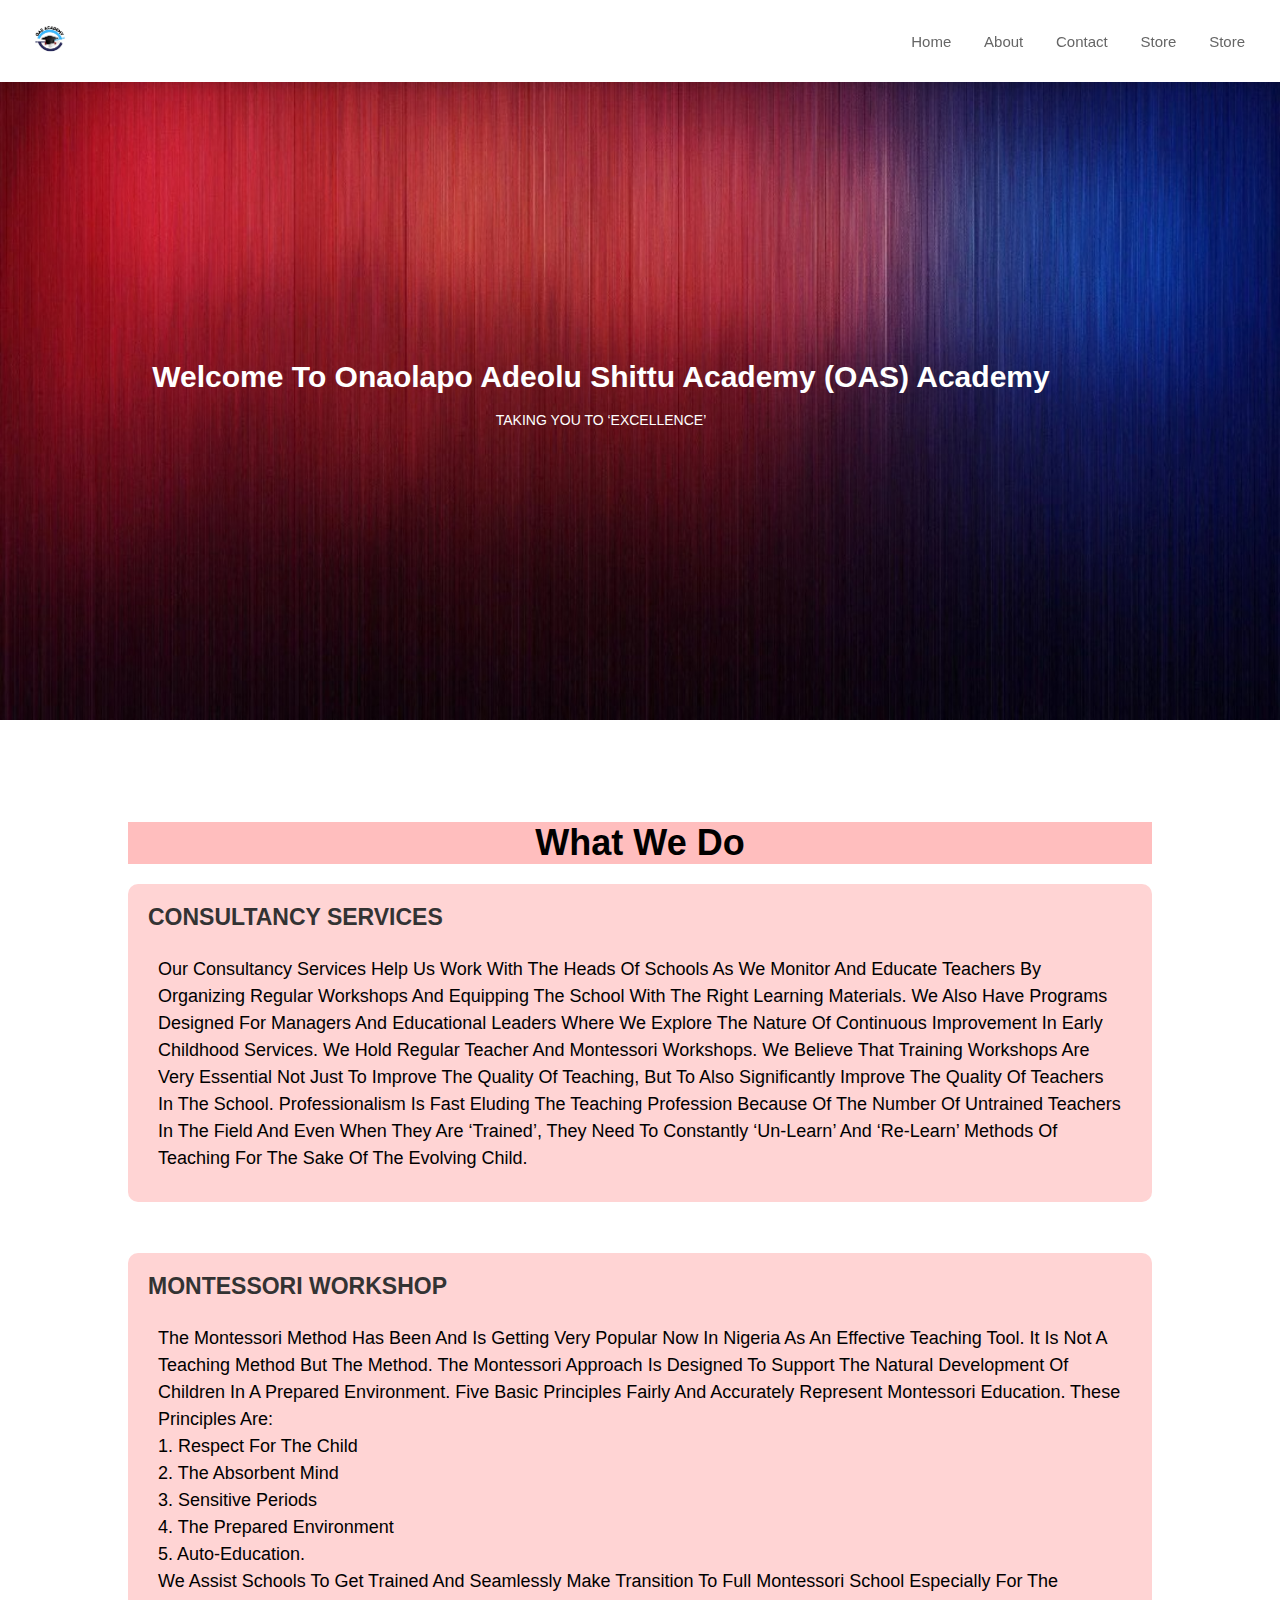
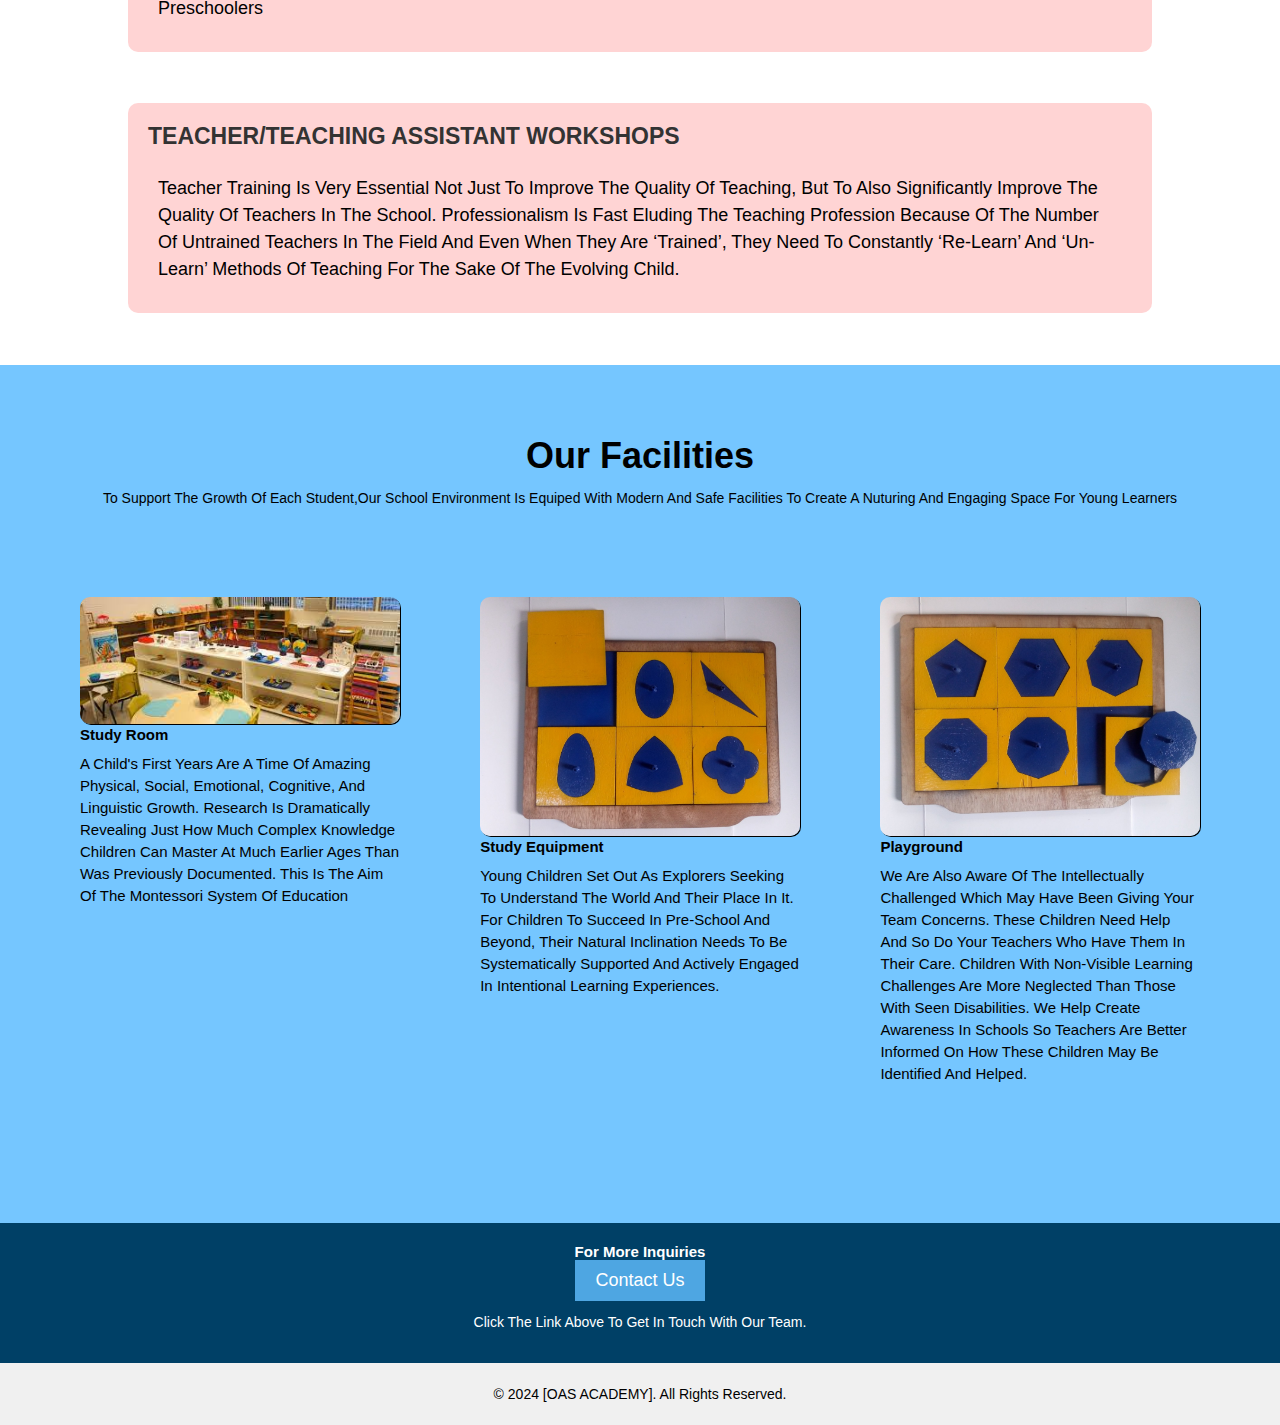
<file: index.html>
<!DOCTYPE html>
<html lang="en">
  <head>
    <meta charset="utf-8" />
    <meta
      name="viewport"
      content="width=device-width, initial-scale=1, shrink-to-fit=no"
    />
    <link rel="stylesheet" href="style2.css" />
    <link
      rel="stylesheet"
      href="http://cdnjs.cloudflare.com/ajax/libs/font-awesome/5.15.3/css/all.min.css"
    />
    <!-- Boxicons CSS -->
    <link
      href="https://unpkg.com/boxicons@2.1.4/css/boxicons.min.css"
      rel="stylesheet"
    />
  </head>

  <body>
    <!-- Header Section -->
    <header>
      <input type="checkbox" name="" id="toggler" />
      <label for="toggler" class="bx bx-menu"></label>

      <a href="#" class="logo"> <img src="images/logo2.jpg" alt="OAS ACADEMY" /> </a>
      <nav class="navbar">
        <a href="index.html">Home</a>
        <a href="about.html">About</a>
        <a href="contact.html">Contact</a>
        <a href="product.html">Store</a>
        <a href="productH.html">Store</a>
      </nav>
    </header>

   
    <section class="header">
      <img src="images/back1.jpg" alt="" />

      <div class="text-box">
        <h1>Welcome to  Onaolapo Adeolu Shittu Academy (OAS) Academy</h1>
        <p>TAKING YOU TO ‘EXCELLENCE’</p>
      </div>
    </section>

   

    <!--- Course section --->
    <section class="course">
      <div class="bc">
        <h1>What We Do</h1>
      </div>
      <p></p>



      <section class="about"></section>
        
          
        <div class="about-content">

          <div class="course-col">
          <h2>CONSULTANCY SERVICES</h2>
          <p>
            Our consultancy services help us work with the heads of schools as
            we monitor and educate teachers by organizing regular workshops and
            equipping the school with the right learning materials. We also have
            programs designed for managers and educational leaders where we
            explore the nature of continuous improvement in early childhood
            services. We hold regular Teacher and Montessori workshops. We
            believe that training workshops are very essential not just to
            improve the quality of teaching, but to also significantly improve
            the quality of teachers in the school. Professionalism is fast
            eluding the teaching profession because of the number of untrained
            teachers in the field and even when they are ‘trained’, they need to
            constantly ‘un-learn’ and ‘re-learn’ methods of teaching for the
            sake of the evolving child.
           
          </p>
           </div>
          <div class="course-col">

          <h2>MONTESSORI WORKSHOP</h2>
          <p>
            The Montessori Method has been and is getting very popular now in
            Nigeria as an effective teaching tool. It is not a teaching Method
            but The Method. The Montessori approach is designed to support the
            natural development of children in a prepared environment. Five
            basic principles fairly and accurately represent Montessori
            Education. These principles are: <br> 1. Respect for the child <br> 2. the
            Absorbent mind <br> 3. Sensitive periods <br> 4. the Prepared Environment
           <br> 5. Auto-education. <br>
            We assist schools to get trained and
            seamlessly make transition to full Montessori school especially for
            the preschoolers
          </p></div>

          <div class="course-col">

          <h2>TEACHER/TEACHING ASSISTANT WORKSHOPS</h2>
          <p>
            Teacher training is very essential not just to improve the quality
            of teaching, but to also significantly improve the quality of
            teachers in the school. Professionalism is fast eluding the Teaching
            profession because of the number of untrained teachers in the field
            and even when they are ‘trained’, they need to constantly ‘re-learn’
            and ‘un-learn’ methods of teaching for the sake of the evolving
            child.
          </p>
        </div>


        </div>
      </section>

      </div>
    </section>

    
    



    <!-- Features Section -->
     <div class="Good">
      <section class="about">
        <div class="facilities"><h1>our Facilities</h1>
          
        <p>To Support the growth of each student,our  school environment is equiped with modern and safe facilities to create a nuturing and engaging space for young learners</p></div>
        
  
        <div class="row">
          <div class="facilities-col">
            <img src="images/class.jpg" alt="" />
            <h2>Study Room</h2>
            <p>A child's first years are a time of amazing physical, social, emotional, cognitive, and linguistic growth.  Research is dramatically revealing just how much complex knowledge children can master at much earlier ages than was previously documented.  This is the aim of the Montessori system of education</p>
          </div>
  
          <div class="facilities-col">
            <img src="images/shelf1.jpg" alt="" />
            <h2>Study Equipment</h2>
            <p> Young children set out as explorers seeking to      understand the world and their place in it. For children to succeed in pre-school and beyond, their natural inclination needs to be systematically supported and actively engaged in intentional learning experiences.</p>
          </div>
  
          <div class="facilities-col">
            <img src="images/shelf2.jpg" alt="" />
            <h2>playground</h2>
            <p>We are also aware of the intellectually challenged which may have been giving your team concerns.  These children need help and so do your teachers who have them in their care.   Children with non-visible learning challenges are more neglected than those with seen disabilities.  We help create awareness in schools so teachers are better informed on how these children may be identified and helped.</p>
          </div>
        </div>
      </section>
    
    </div>

    <!-- Call-to-Action Section -->
    <section id="cta">
      <h2>For More Inquiries</h2>
      <a href="contact.html"><button>Contact Us</button></a>

      <p>click the link above to get in touch with our team.</p>
    </section>

    <!-- Footer Section -->
    <footer id="Contact">
      <p>&copy; 2024 [OAS ACADEMY]. All rights reserved.</p>

    
  </body>
</html>
</file>
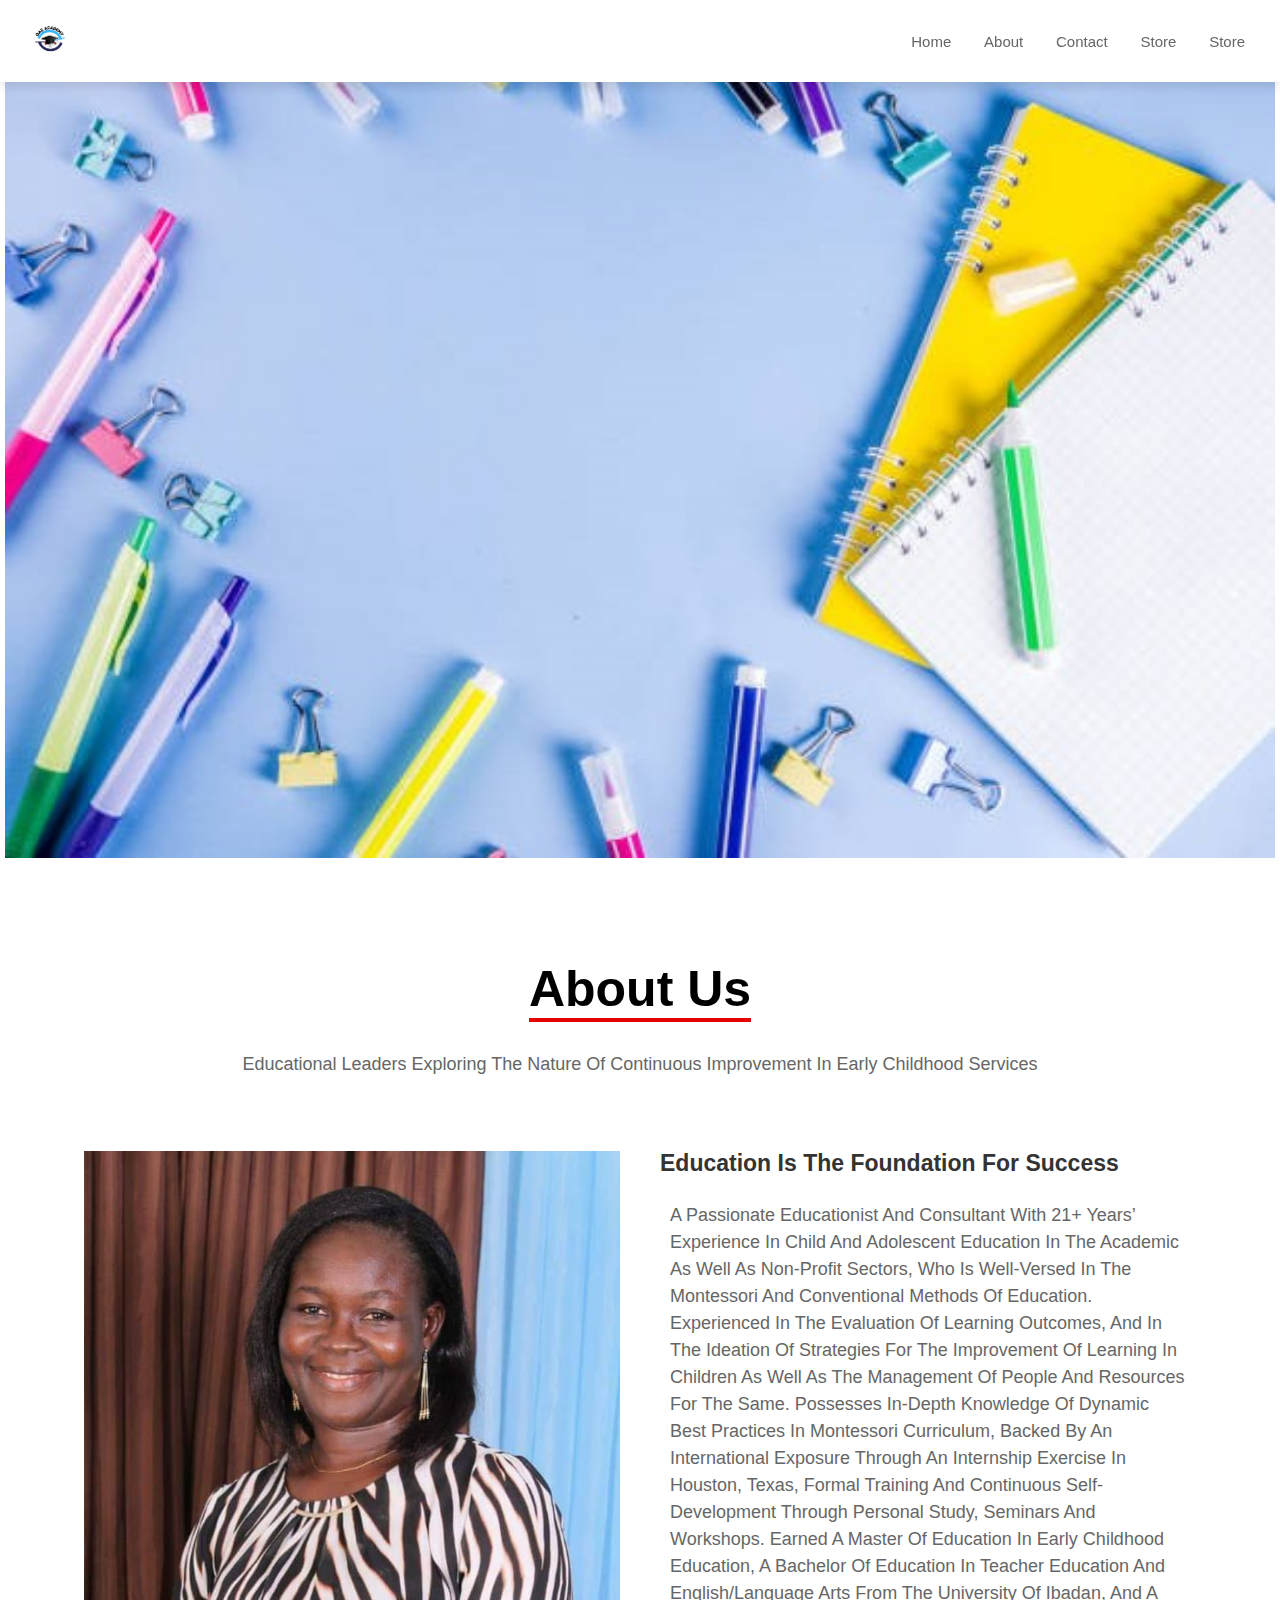
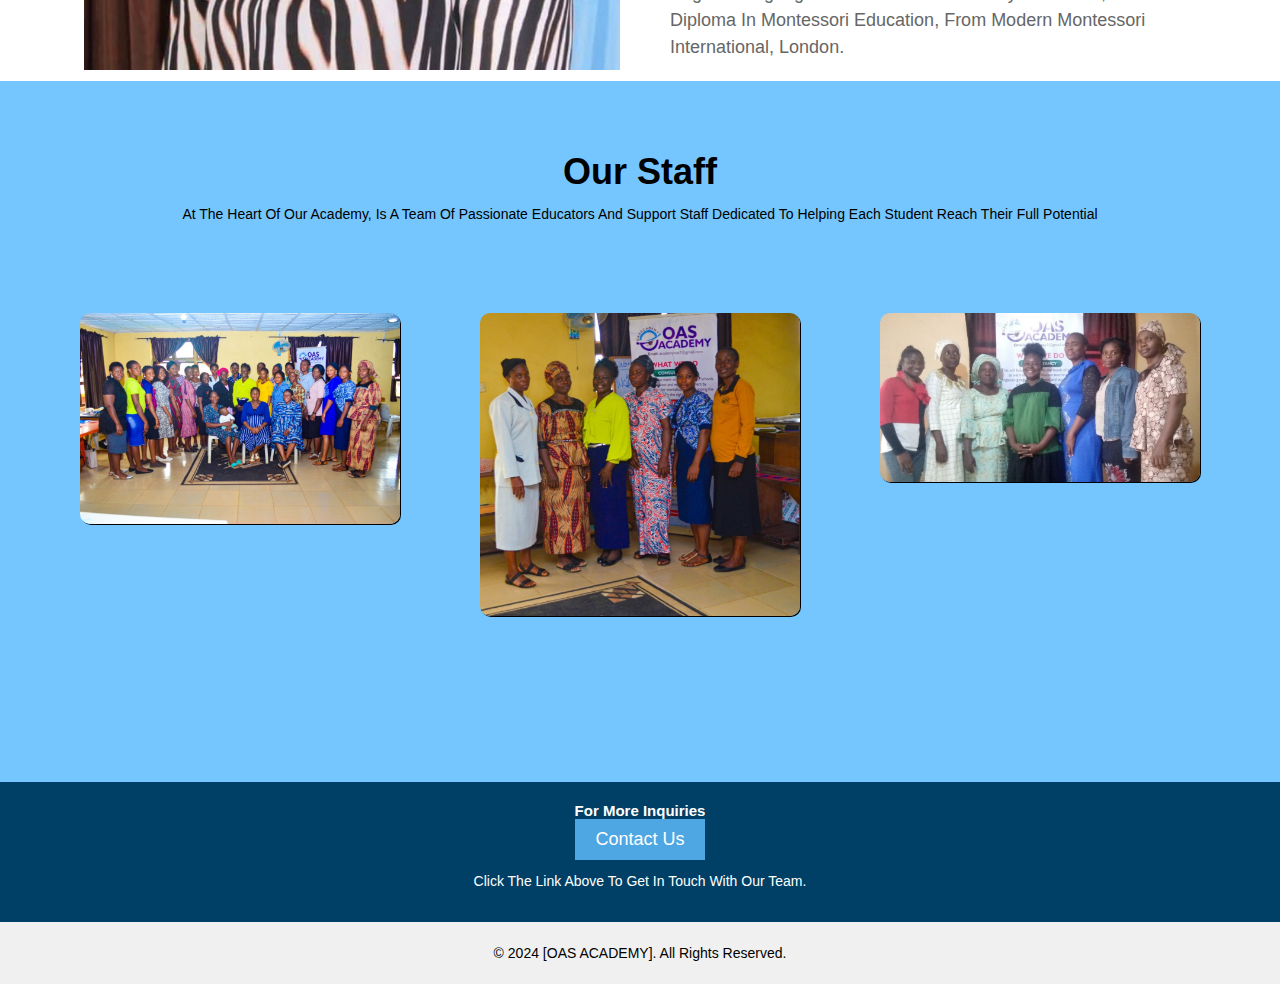
<file: about.html>
<!DOCTYPE html>
<html lang="en">
  <head>
    <meta charset="utf-8" />
    <meta
      name="viewport"
      content="width=device-width, initial-scale=1, shrink-to-fit=no"
    />
    <link rel="stylesheet" href="style2.css" />
    <link
      rel="stylesheet"
      href="http://cdnjs.cloudflare.com/ajax/libs/font-awesome/5.15.3/css/all.min.css"
    />
    <!-- Boxicons CSS -->
    <link
      href="https://unpkg.com/boxicons@2.1.4/css/boxicons.min.css"
      rel="stylesheet"
    />
  </head>
  <body>
    <header>
      <input type="checkbox" name="" id="toggler" />
      <label for="toggler" class="bx bx-menu"></label>

      <a href="#" class="logo"> <img src="images/logo2.jpg" alt="OAS ACADEMY" /> </a>

      <nav class="navbar">
        <a href="index.html">Home</a>
        <a href="about.html">About</a>
        <a href="contact.html">Contact</a>
        <a href="product.html">Store</a>
        <a href="productH.html">Store</a>
      </nav>
    </header>
    <div class="hero">
      <img src="images/pencil big.jpg" alt="Hero Image" />
    </div>

    <div class="heading">
      <h1>About us</h1>
      <p>
        educational leaders exploring the nature of continuous improvement in
        early childhood services
      </p>
    </div>
    <div class="container">
      <section class="about">
        <div class="about-image">
          <img src="images/auth.jpg" alt="" />
        </div>
        <div class="about-content">
          <h2>Education Is The Foundation For Success</h2>
          <p>
            A passionate educationist and consultant with 21+ years’ experience
            in child and adolescent education in the academic as well as
            non-profit sectors, who is well-versed in the Montessori and
            conventional methods of education. Experienced in the evaluation of
            learning outcomes, and in the ideation of strategies for the
            improvement of learning in children as well as the management of
            people and resources for the same. Possesses in-depth knowledge of
            dynamic best practices in Montessori curriculum, backed by an
            international exposure through an internship exercise in Houston,
            Texas, formal training and continuous self- development through
            personal study, seminars and workshops. Earned a Master of Education
            in Early Childhood Education, a Bachelor of Education in Teacher
            Education and English/Language Arts from the University of Ibadan,
            and a Diploma in Montessori Education, from Modern Montessori
            International, London.
          </p>
        </div>
      </section>
    </div>

    <div class="Good">
      <section class="facilities">
        <h1>our Staff</h1>
        <p>At the heart of our academy, is a team of passionate educators and support staff dedicated to helping each student reach their full potential</p>

        <div class="row">
          <div class="facilities-col">
            <img src="images/pip3.jpg" alt="" />
            <h3></h3>
            <p></p>
          </div>

          <div class="facilities-col">
            <img
              src="images/pip.jpg"
              alt=""
            />
            <h3></h3>
            <p></p>
          </div>

          <div class="facilities-col">
            <img src="images/pip4.jpg" alt="" />
            <h3></h3>
            <p></p>
          </div>
        </div>
      </section>
    </div>

   


        <!-- Call-to-Action Section -->
        <section id="cta">
          <h2>For More Inquiries</h2>
          <a href="contact.html"><button>Contact Us</button></a>
    
          <p>click the link above to get in touch with our team.</p>
        </section>
    
        <!-- Footer Section -->
        <footer id="Contact">
          <p>&copy; 2024 [OAS ACADEMY]. All rights reserved.</p>
  </body>
</html>
</file>
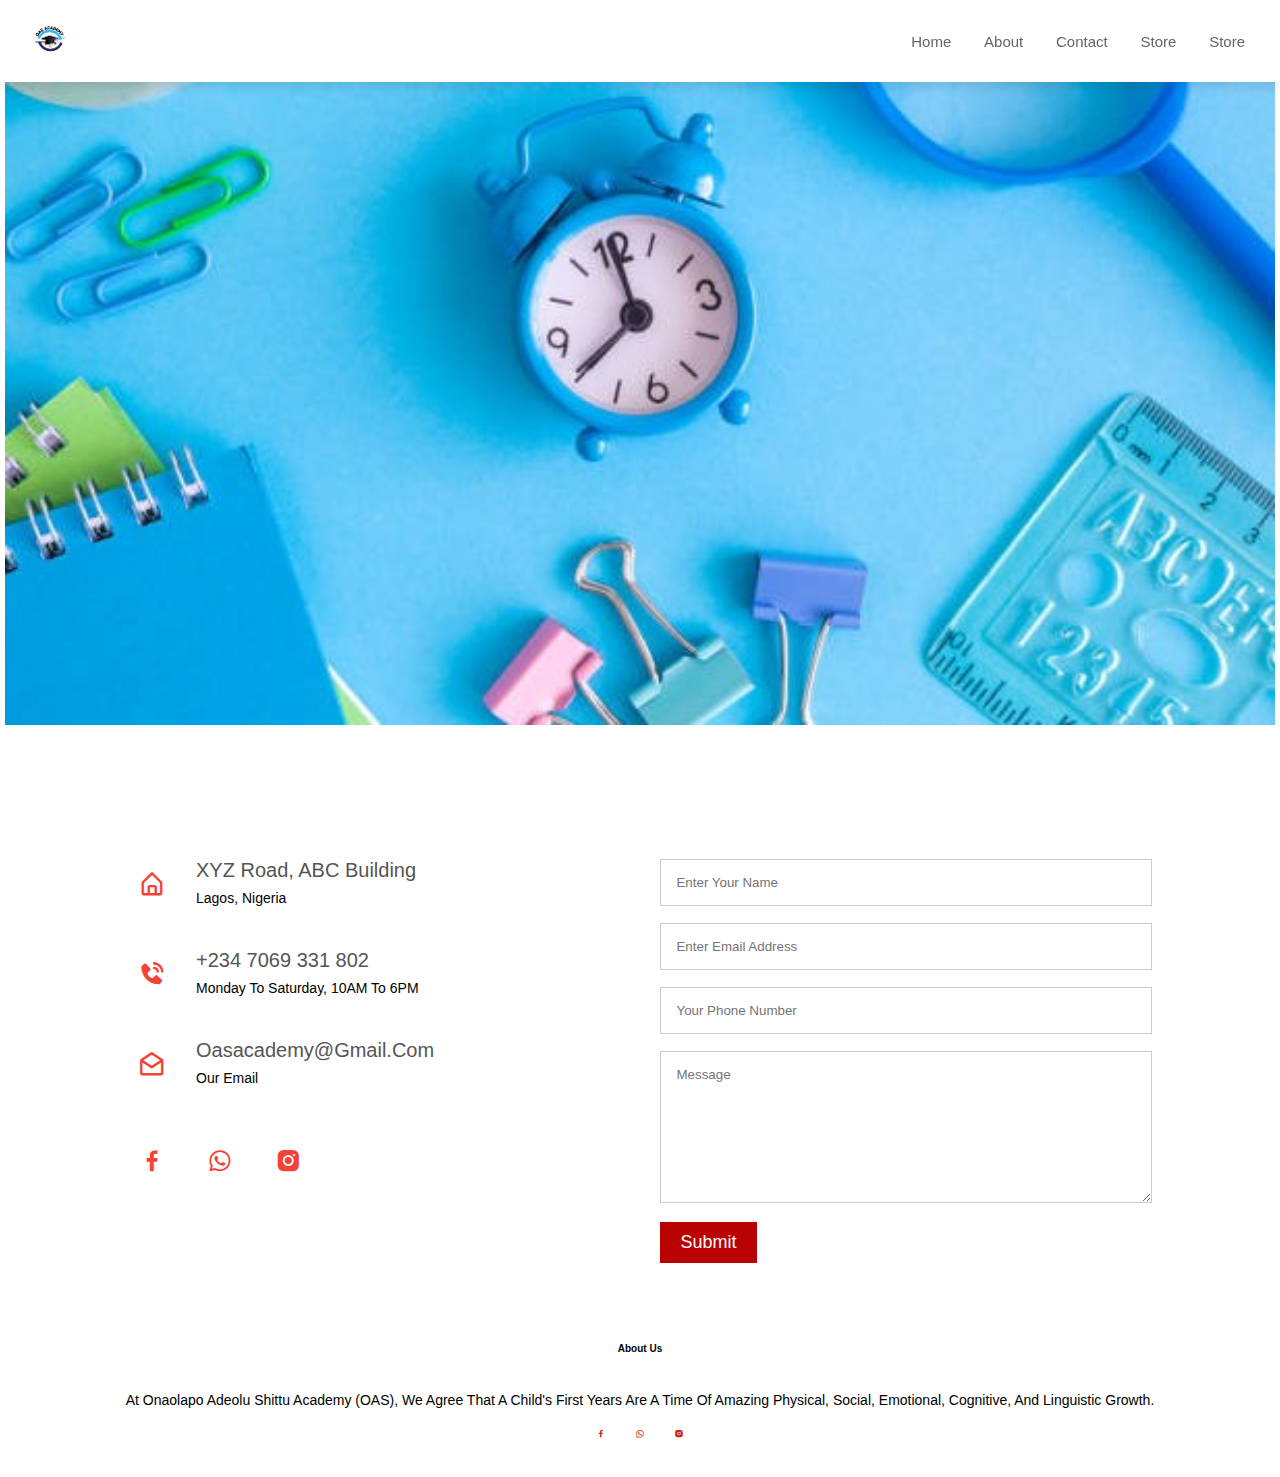
<file: contact.html>
<!DOCTYPE html>
<html lang="en">
  <head>
    <meta charset="utf-8" />
    <meta
      name="viewport"
      content="width=device-width, initial-scale=1, shrink-to-fit=no"
    />
    <link rel="stylesheet" href="style2.css" />
    <link
      rel="stylesheet"
      href="http://cdnjs.cloudflare.com/ajax/libs/font-awesome/5.15.3/css/all.min.css"
    />
    <!-- Boxicons CSS -->
    <link
      href="https://unpkg.com/boxicons@2.1.4/css/boxicons.min.css"
      rel="stylesheet"
    />
  </head>

  <body>
    <!-- Header Section -->
    <header>
      <input type="checkbox" name="" id="toggler" />
      <label for="toggler" class="bx bx-menu"></label>

      <a href="#" class="logo"> <img src="images/logo2.jpg" alt="OAS ACADEMY" /> </a>
      <nav class="navbar">
        <a href="index.html">Home</a>
        <a href="about.html">About</a>
        <a href="contact.html">Contact</a>
        <a href="product.html">Store</a>
        <a href="productH.html">Store</a>
      </nav>
    </header>

    <div class="hero">
      <img src="images/c1 big.jpg" alt="Hero Image" />
    </div>

    <!---contact -->
    <section class="Contact-us">
      <div class="row">
        <div class="contact-col">
          <div>
            <i class="bx bx-home-alt"></i>
            <span>
              <h5>XYZ Road, ABC building</h5>
              <p>lagos, Nigeria</p>
            </span>
          </div>
          <div>
            <i class="bx bxs-phone-call"></i>
            <span>
              <h5>+234 7069 331 802</h5>
              <p>Monday to saturday, 10AM to 6PM</p>
            </span>
          </div>
          <div>
            <i class="bx bx-envelope-open"></i>
            <span>
              <h5>
                <a href="mailto:ayomidedaniel@gmail.com"
                  >oasacademy@gmail.com</a
                >
              </h5>
              <p>Our Email</p>
            </span>
          </div>
          <div class="icons">
            <a
              target="_blank"
              href="https://www.facebook.com/profile.php?id=100078222852237&mibextid=ZbWKwL"
              ><i class="bx bxl-facebook"></i
            ></a>

            <a target="_blank" href="https://wa.me/+2347069331802"
              ><i class="bx bxl-whatsapp"></i
            ></a>

            <a
              target="_blank"
              href="https://www.instagram.com/oasacademyng?igsh=MWM4Ynd1aXdla3Yw"
              ><i class="bx bxl-instagram-alt"></i
            ></a>
          </div>
        </div>

        <div class="contact-col">
          <form action="mailto:ayomidedaniel781@gmail.com" method="post">
            <input
              type="text"
              name="name"
              placeholder="Enter Your name"
              required
            />
            <input
              type="email"
              name="email"
              placeholder="Enter email address"
              required
            />
            <input
              type="text"
              name="subject"
              placeholder="Your Phone Number"
              required
            />
            <textarea
              rows="8"
              name="message"
              placeholder="Message"
              required
            ></textarea>
            <button>Submit</button>
          </form>
        </div>
      </div>
    </section>

    <section class="footer">
      <h4>About Us</h4>
      <p>
        At Onaolapo Adeolu Shittu Academy (OAS), we agree that a child's first
        years are a time of amazing physical, social, emotional, cognitive, and
        linguistic growth.
      </p>
      <div class="icons">
        <i class="bx bxl-facebook"></i>

        <i class="bx bxl-whatsapp"></i>

        <i class="bx bxl-instagram-alt"></i>
      </div>
    </section>
  </body>
</html>
</file>
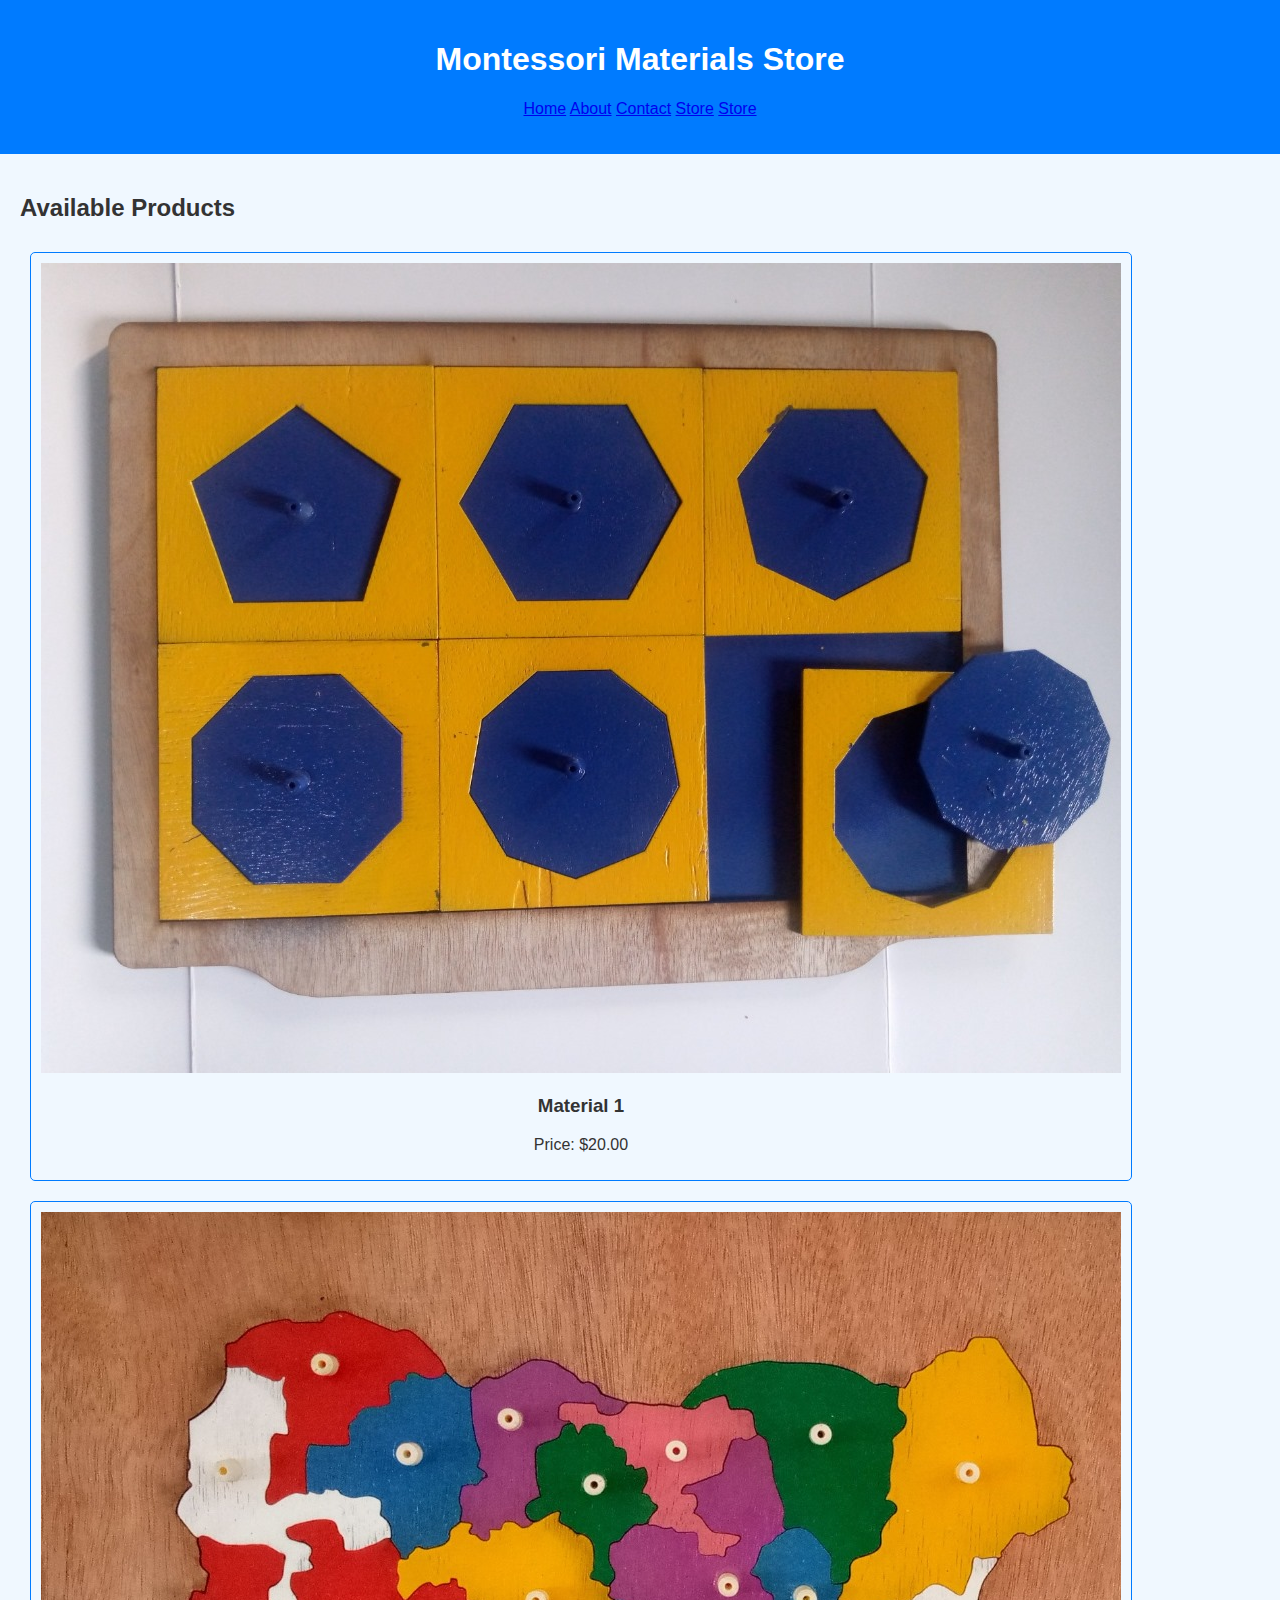
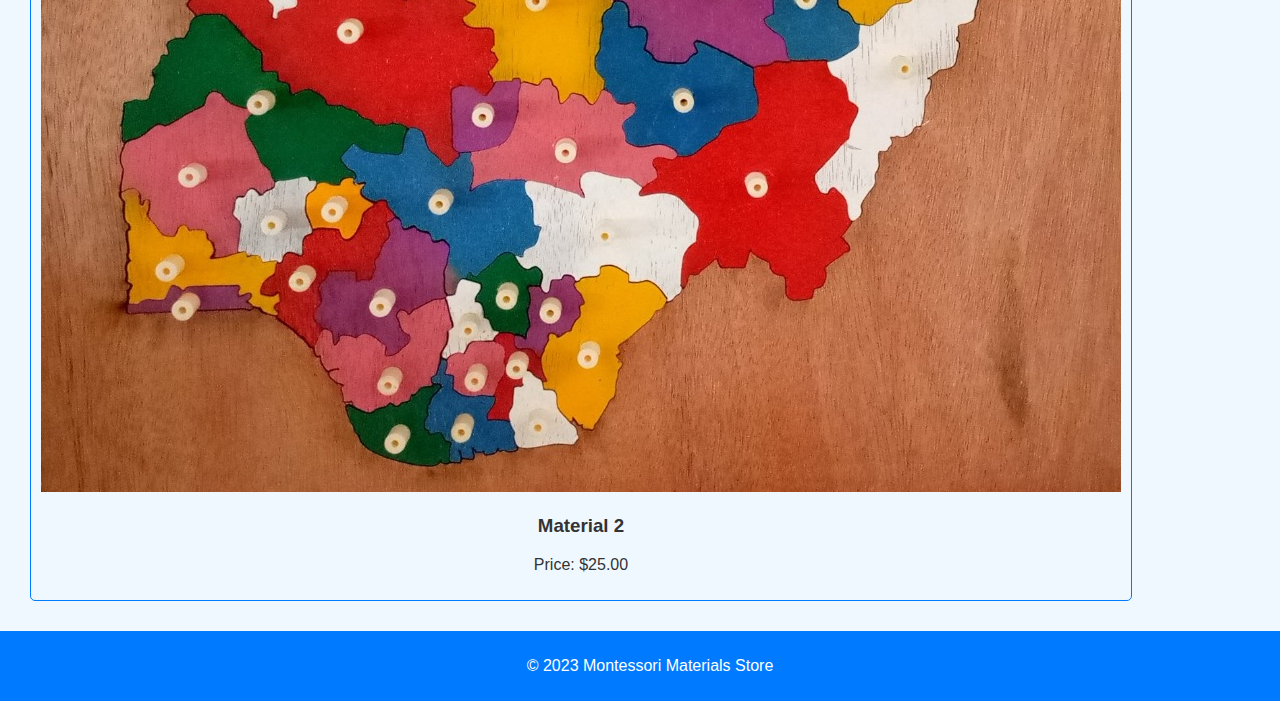
<file: productH.html>
<!DOCTYPE html>
<html lang="en">
<head>
    <meta charset="UTF-8">
    <meta name="viewport" content="width=device-width, initial-scale=1.0">
    <title>Montessori Materials Store</title>
    <link rel="stylesheet" href="style.css">
</head>
<body>
    <header>
        <h1>Montessori Materials Store</h1>
        <nav>
            <ul>
                <a href="index.html">Home</a>
                <a href="about.html">About</a>
                <a href="contact.html">Contact</a>
                <a href="product.html">Store</a>
                <a href="productH.html">Store</a>
            </ul>
        </nav>
    </header>

    <main>
        <section id="products">
            <h2>Available Products</h2>
            <div class="product" onclick="location.href='product.html?id=1'">
                <img src="images/shelf2.jpg" alt="Material 1">
                <h3>Material 1</h3>
                <p>Price: $20.00</p>
            </div>
            <div class="product" onclick="location.href='product.html?id=2'">
                <img src="images/map.jpg" alt="Material 2">
                <h3>Material 2</h3>
                <p>Price: $25.00</p>
            </div>
            <!-- Add more products as needed -->
        </section>
    </main>

    <footer>
        <p>&copy; 2023 Montessori Materials Store</p>
    </footer>
</body>
</html>
</file>
<file: style2.css>
* {
  margin: 0px;
  padding: p0;
  box-sizing: border-box;
  font-family: Tahoma, Geneva, sans-serif;
  outline: none;
  border: none;
  text-decoration: none;
  text-transform: capitalize;
}
html {
  font-size: 62.5%;
  scroll-behavior: smooth;
  scroll-padding-top: 6rem;
  overflow-x: hidden;
}

/* Header Start */
header {
  position: fixed;
  top: 0;
  left: 0;
  right: 0;
  z-index: 1000;
  background: #ffffff;
  padding: 10px 20px;
  display: flex;
  align-items: center;
  justify-content: space-between;
  box-shadow: 0 0.5rem 1rem rgba(0, 0, 0, 0.1);
}
header .logo {
  font-size: 10px;
  font-weight: bolder;
  color: #333;
  text-align: left;
}

header .logo img {
  max-width: 60px;
}

header .navbar a {
  font-size: 15px;
  padding: 0px 15px;
  color: #666666;
}
header .navbar a:hover {
  color: var(--blue);
}
.navbar {
  margin: 0px;
  padding: p0;
  box-sizing: border-box;
  font-family: Tahoma, Geneva, sans-serif;
  outline: none;
  border: none;
  text-decoration: none;
  text-transform: capitalize;
}
html {
  font-size: 62.5%;
  scroll-behavior: smooth;
  scroll-padding-top: 6rem;
  overflow-x: hidden;
}
.content {
  background-color: #ffffff;
  background-image: url();
  background-size: cover;

  padding-left: 200px;
  padding-bottom: 200px;
}

/* Header Start */
header {
  position: fixed;
  top: 0;
  left: 0;
  right: 0;
  z-index: 1000;
  background: #ffffff;
  padding: 10px 20px;
  display: flex;
  align-items: center;
  justify-content: space-between;
  box-shadow: 0 0.5rem 1rem rgba(0, 0, 0, 0.1);
}
header .logo {
  font-size: 10px;
  font-weight: bolder;
  color: #333;
  text-align: left;
}

header .logo img {
  max-width: 60px;
}

header .navbar a {
  font-size: 15px;
  padding: 0px 15px;
  color: #666666;
}
header .navbar a:hover {
  color: var(--blue);
}
.navbar a.active {
  background: rgb(3, 97, 119);
}

header #toggler {
  display: none;
}
header .bx-menu {
  font-size: 10px;
  color: #333;
  border-radius: 5px;
  padding: 0.5rem 1.5rem;
  cursor: pointer;
  border: 1px solid rgba(0, 0, 0, 0.3);
  display: none;
}

.header .text-box {
  padding-left: 50px;
  text-align: center;
}
.header .text-box p {
  color: #fff;
}
/* header End*/

/* Home page Start */
.content .main-text {
  position: relative;
  padding: 120px 50px;
  z-index: 2;
  margin-bottom: 50px;
}

.content .main-text p {
  max-width: 100%;
  width: 480px;
  color: rgb(255, 255, 255);
  line-height: 1.8;
  font-size: 2px;
  margin-bottom: 50px;
}

/* Home page End */

/* media queries */
@media (max-width: 991px) {
  html {
    font-size: 55%;
  }

  header {
    padding: 2rem;
  }
}

@media (max-width: 768px) {
  header .bx-menu {
    display: block;
  }

  header .navbar {
    position: absolute;
    top: 100%;
    left: 0;
    right: 0;
    background: #eee;
    border-top: 1rem solid rgba(0, 0, 0, 0.1);
    clip-path: polygon(0 0, 100% 0, 100% 0, 0 0);
  }
  header #toggler:checked ~ .navbar {
    clip-path: polygon(0 0, 100% 0, 100% 100%, 0 100%);
  }
  header .navbar a {
    margin: 1.5rem;
    padding: 1.5rem;
    background: #fff;
    border: 1rem solid rgba(0, 0, 0, 0.1);
    display: block;
  }
}

/* Header */
.header img {
  min-height: 80vh;
  width: 100%;
  background-image: linear-gradient(rgba(4, 9, 30, 0.7)), rgba(4, 9, 30, 0.7),
    url(bac\ 2.jpg);
  background-position: center;
  background-size: cover;
  position: relative;
}

.text-box {
  width: 90%;
  color: white;
  position: absolute;
  top: 40%;
  text-align: center;
}

.text-box h1 {
  font-size: 30px;
}

.text-box p {
  margin: 5px 0 40px;
  font-size: 14px;
}
/* end*/

/* About us start*/
.heading {
  width: 90%;
  display: flex;
  justify-content: center;
  align-items: center;
  flex-direction: column;
  text-align: center;
  margin: 20px auto;
}
.heading h1 {
  font-size: 50px;
  color: #000;
  margin-bottom: 25px;
  position: relative;
}
.heading h1::after {
  content: "";
  position: absolute;
  width: 100%;
  height: 4px;
  display: block;
  margin: 0 auto;
  background-color: #e60303;
}
.heading p {
  font-size: 18px;
  color: #666;
  margin-bottom: 35px;
}
.container {
  width: 90%;
  margin: 0 auto;
  padding: 10px 20px;
}
.about {
  display: flex;
  justify-content: space-between;
  align-items: center;
  flex-wrap: wrap;
}
.about-image {
  flex: 1;
  margin-right: 40px;
  overflow: hidden;
}
.about-image img {
  max-width: 100%;
  height: auto;
  display: block;
  transition: 0.5s ease;
}
.about-image:hover img {
  transform: scale(1.1);
}
.about-content {
  flex: 1;
}
.about-content h2 {
  font-size: 23px;
  margin-bottom: 15px;
  color: #333;
}
.about-content p {
  font-size: 18px;
  line-height: 1.5;
  color: #666;
}

@media screen and (max-width: 768px) {
  .heading {
    padding: 0px 20px;
  }
  .heading h1 {
    font-size: 36px;
  }
  .heading p {
    font-size: 17px;
    margin-bottom: 0px;
  }
  .container {
    padding: 0px;
  }
  .about {
    padding: 20px;
    flex-direction: column;
  }
  .about-image {
    margin-right: 0px;
    margin-bottom: 20px;
  }
  .about-content p {
    padding: 0px 0px;
    font-size: 10px;
  }
  .about-content .Learn-More {
    font-size: 16px;
  }
}
/* About us end*/

/* What We Offer */
#features {
  display: flex;
  flex-wrap: wrap;
  justify-content: center;
}

.feature {
  margin: 20px;
  width: 300px;
  background-color: #04aaec;
  padding: 20px;
  border: 1px solid #ddd;
  border-radius: 10px;
  box-shadow: 1px 1px 1px 1px;
}

.feature i {
  font-size: 36px;
  margin-bottom: 10px;
}

.feature h3 {
  font-size: 24px;
  margin-bottom: 10px;
  color: #fff;
}

.Good {
  padding: 60px;
  background-color: #ededed;
}

/* Footer Start */
#cta {
  background-color: #004066;
  color: #fff;
  padding: 20px;
  text-align: center;
}

#cta button {
  background-color: #4ea6e2;
  color: #fff;
  border: none;
  padding: 10px 20px;
  font-size: 18px;
  cursor: pointer;
}

#cta button:hover {
  background-color: #008dd4;
}

footer {
  background-color: #f0f0f0;
  padding: 10px;
  text-align: center;
  color: #000000;
}

footer ul {
  list-style: none;
  margin: 0;
  padding: 0;
  display: flex;
  justify-content: space-between;
}

footer li {
  margin-right: 20px;
}

footer a {
  color: #000000;
  text-decoration: none;
}

footer a:hover {
  color: #000000;
}
/*footer End */

.hero {
  position: relative;
  text-align: center;
  color: white;
  padding: 80px 5px;
}

.hero img {
  width: 100%;
  min-height: auto;
}

header #toggler {
  display: none;
}
header .bx-menu {
  font-size: 10px;
  color: #333;
  border-radius: 5px;
  padding: 0.5rem 1.5rem;
  cursor: pointer;
  border: 1px solid rgba(0, 0, 0, 0.3);
  display: none;
}
/* header End*/

/* media queries */
@media (max-width: 991px) {
  html {
    font-size: 55%;
  }

  header {
    padding: 2rem;
  }
}

@media (max-width: 768px) {
  header .bx-menu {
    display: block;
  }

  header .navbar {
    position: absolute;
    top: 100%;
    left: 0;
    right: 0;
    background: #eee;
    border-top: 1rem solid rgba(0, 0, 0, 0.1);
    clip-path: polygon(0 0, 100% 0, 100% 0, 0 0);
  }
  header #toggler:checked ~ .navbar {
    clip-path: polygon(0 0, 100% 0, 100% 100%, 0 100%);
  }
  header .navbar a {
    margin: 1.5rem;
    padding: 1.5rem;
    background: #fff;
    border: 1rem solid rgba(0, 0, 0, 0.1);
    display: block;
  }

  .hero h1 {
    font-size: 20px;
  }
}

/* course start */
.course {
  width: 80%;
  margin: auto;
  text-align: center;
  padding-top: 100px;
}

h1 {
  font-size: 36px;
  font-weight: 600;
}

p {
  color: rgb(0, 0, 0);
  font-size: 14px;
  font-weight: 300;
  line-height: 22px;
  padding: 10px;
}

.row {
  margin-top: 5%;
  display: flex;
  justify-content: space-between;
}

.course-col {
  flex-basis: 31%;
  background: #ffd4d4;
  border-radius: 10px;
  margin-bottom: 5%;
  padding: 20px;
  transition: 0.5;
  text-align: left;
}

.course-col p {
  color: black;
}

h3 {
  text-align: center;
  font-weight: 600;
  margin: 10px 0;
}

.course-col:hover {
  box-shadow: 0 0 20px 0px rgba(0, 0, 0, 0.2);
}

@media (max-width: 700px) {
  .row {
    flex-direction: column;
  }
}
/* course End */

/* Facilities Start */
.facilities {
  width: 100%;
  margin: auto;
  text-align: center;
  padding-top: 10px;
}

.facilities-col {
  flex-basis: 31%;
  border-radius: 10px;
  margin-bottom: 5%;
  padding: 20px;
}

.facilities-col img {
  width: 100%;
  border-radius: 10px;
  box-shadow: 1px 1px;
}

.facilities-col p {
  padding: 0;
  font-size: 15px;
  font-weight: 510;
  font-family: sans-serif;
  padding-top: 10px;
}

.facilities-col h3 {
  margin-top: 16px;
  margin-bottom: 15px;
  text-align: left;
}
/* End */

/* Footer Start */
#cta {
  background-color: #004066;
  color: #fff;
  padding: 20px;
  text-align: center;
}

#cta p {
  color: #fff;
}

#cta button {
  background-color: #4ea6e2;
  color: #fff;
  border: none;
  padding: 10px 20px;
  font-size: 18px;
  cursor: pointer;
}

#cta button:hover {
  background-color: #008dd4;
}

footer {
  background-color: #f0f0f0;
  padding: 10px;
  text-align: center;
  color: #ffffff;
}

footer ul {
  list-style: none;
  margin: 0;
  padding: 0;
  display: flex;
  justify-content: space-between;
}

footer li {
  margin-right: 20px;
}

footer a {
  color: #000000;
  text-decoration: none;
}

footer a:hover {
  color: #000000;
}
/*footer End */

/* con start */
.Contact-us {
  width: 80%;
  margin: auto;
}
.contact-col {
  flex-basis: 48%;
  margin-bottom: 30px;
}
.contact-col div {
  display: flex;
  align-items: center;
  margin-bottom: 40px;
}
.contact-col div .bx {
  font-size: 28px;
  color: #f44336;
  margin: 10px;
  margin-right: 30px;
}
.contact-col div p {
  padding: 0;
}
.contact-col div h5 {
  font-size: 20px;
  margin-bottom: 5px;
  color: #555;
  font-weight: 400;
}

.contact-col div h5 a {
  color: #555;
}
/* con start */

/* con start */
.contact-col input,
.contact-col textarea {
  width: 100%;
  padding: 15px;
  margin-bottom: 17px;
  outline: none;
  border: 1px solid #ccc;
  box-sizing: border-box;
}

/* footer start contact*/
.footer {
  width: 100%;
  text-align: center;
  padding: 30px 0;
}

.footer h4 {
  margin-bottom: 25px;
  margin-top: 20px;
  font-weight: 600;
}

.icons .bx {
  color: #cf1c10;
  margin: 0 13px;
  cursor: pointer;
  padding: 8px 0;
  transition: all 0.4s ease;
}

.Good {
  padding: 60px;
  background-color: #75c6ff;
}

main {
  width: 100%;
  height: calc(100vh - 60px);

  margin-top: 90px;

  background-repeat: no-repeat;
}

.bc h1 {
  background: rgb(255, 190, 190);
}

.contact-col form button {
  background-color: #b90202;
  color: #fff;
  border: none;
  padding: 10px 20px;
  font-size: 18px;
  cursor: pointer;
}
</file>
<file: style.css>
body {
    font-family: Arial, sans-serif;
    background-color: #f0f8ff;
    color: #333;
    margin: 0;
    padding: 0;
}

header {
    background-color: #007bff;
    color: white;
    padding: 20px;
    text-align: center;
}

nav ul {
    list-style-type: none;
    padding: 0;
}

nav ul li {
    display: inline;
    margin: 0 15px;
}

nav ul li a {
    color: white;
    text-decoration: none;
}

main {
    padding: 20px;
}

.product {
    border: 1px solid #007bff;
    border-radius: 5px;
    padding: 10px;
    margin: 10px;
    display: inline-block;
    text-align: center;
    cursor: pointer;
}

.product img {
    max-width: 100%;
    height: auto;
}

footer {
    background-color: #007bff;
    color: white;
    text-align: center;
    padding: 10px;
    position: relative;
    bottom: 0;
    width: 100%;
}

#order-form {
    margin-top: 20px;
}

#order-form input {
    padding: 10px;
    margin: 5px 0;
    width: 100%;
}

#order-form {
    background-color: #e7f1ff; /* Light blue background for the form */
    border: 1px solid #007bff; /* Blue border */
    border-radius: 5px; /* Rounded corners */
    padding: 20px; /* Padding inside the form */
    margin-top: 20px; /* Space above the form */
    box-shadow: 0 2px 10px rgba(0, 0, 0, 0.1); /* Subtle shadow for depth */
}

#order-form label {
    display: block; /* Make labels block elements */
    margin-bottom: 5px; /* Space below labels */
    font-weight: bold; /* Bold text for labels */
}

#order-form input[type="text"] {
    padding: 10px; /* Padding inside the input */
    margin-bottom: 15px; /* Space below the input */
    border: 1px solid #007bff; /* Blue border for input */
    border-radius: 5px; /* Rounded corners for input */
    width: calc(100% - 22px); /* Full width minus padding */
    box-sizing: border-box; /* Include padding and border in width */
}

#order-form button {
    background-color: #007bff; /* Blue background for button */
    color: white; /* White text for button */
    padding: 10px 15px; /* Padding inside the button */
    border: none; /* No border */
    border-radius: 5px; /* Rounded corners for button */
    cursor: pointer; /* Pointer cursor on hover */
    font-size: 16px; /* Font size for button */
    transition: background-color 0.3s; /* Smooth transition for hover effect */
}

#order-form button:hover {
    background-color: #0056b3; /* Darker blue on hover */
}
</file>
